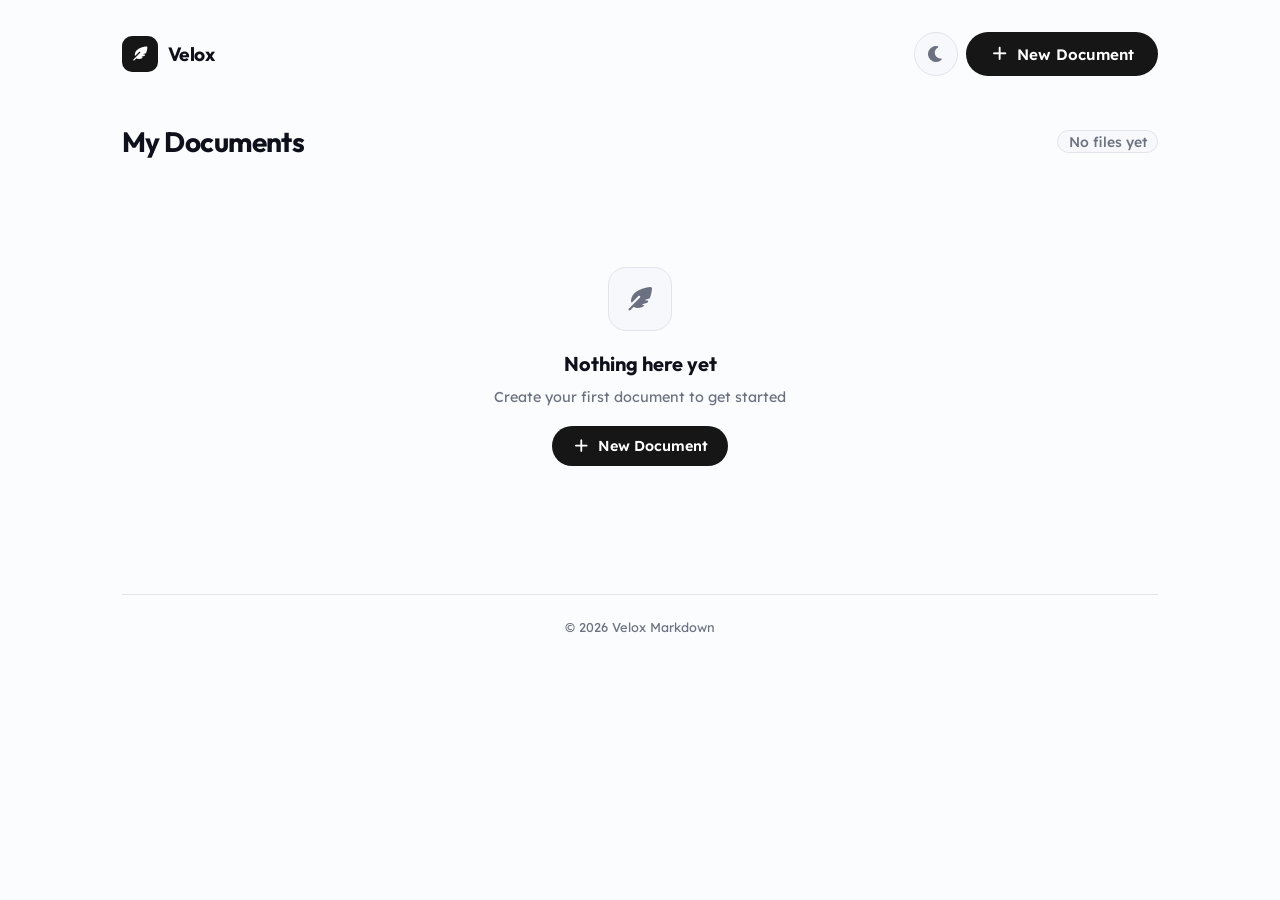
<file: index.html>
<!DOCTYPE html>
<html lang="en">
<head>
    <meta charset="UTF-8">
    <meta name="viewport" content="width=device-width, initial-scale=1.0">
    <meta http-equiv="X-UA-Compatible" content="IE=edge">
    <meta name="theme-color" content="#0f172a">
    
    <title>Velox Markdown | Professional Browser-Based Editor</title>
    <meta name="title" content="Velox Markdown | Professional Browser-Based Editor">
    <meta name="description" content="Velox Markdown is a high-performance editor for developers. Experience real-time preview, instant file management, and a distraction-free workflow.">
    <meta name="keywords" content="velox markdown, markdown editor, online code editor, developer dashboard, writing tool, fast text editor">
    <meta name="author" content="Velox Markdown">
    <meta name="robots" content="index, follow">
    <meta name="language" content="English">
    
    <meta property="og:type" content="website">
    <meta property="og:url" content="https://veloxmd.vercel.app/">
    <meta property="og:title" content="Velox Markdown | Professional Browser-Based Editor">
    <meta property="og:description" content="Velox Markdown is a high-performance editor for developers. Experience real-time preview, instant file management, and a distraction-free workflow.">
    <meta property="og:image" content="https://veloxmd.vercel.app/assets/velox-preview.jpg">
    
    <meta property="twitter:card" content="summary_large_image">
    <meta property="twitter:url" content="https://veloxmd.vercel.app/">
    <meta property="twitter:title" content="Velox Markdown | Professional Browser-Based Editor">
    <meta property="twitter:description" content="Velox Markdown is a high-performance editor for developers. Experience real-time preview, instant file management, and a distraction-free workflow.">
    <meta property="twitter:image" content="https://veloxmd.vercel.app/assets/velox-preview.jpg">
    
    <link rel="canonical" href="https://veloxmd.vercel.app">
    <link rel="icon" type="image/png" href="assets/favicon.png">
    <link rel="apple-touch-icon" href="assets/apple-touch-icon.png">
    
    <link rel="preconnect" href="https://fonts.googleapis.com">
    <link rel="preconnect" href="https://fonts.gstatic.com" crossorigin>
    <link href="https://fonts.googleapis.com/css2?family=Lexend:wght@400;500;600;700&family=Outfit:wght@500;600;700;800&display=swap" rel="stylesheet">
    
    <link rel="stylesheet" href="icons/css/all.css">
    <link rel="stylesheet" href="style.css">
</head>
<body>
    <div class="dashboard-container">

        <!-- Top Nav Bar -->
        <header class="dashboard-header">
            <div class="dashboard-wordmark">
                <div class="dashboard-logo-mark">
                    <i class="fas fa-feather-alt"></i>
                </div>
                <span class="dashboard-logo-text">Velox</span>
            </div>
            <div class="controls">
                <button id="theme-toggle" title="Toggle Theme">
                    <i class="fas fa-moon"></i>
                </button>
                <a href="editor.html" id="new-document-btn" class="cta-button">
                    <i class="fas fa-plus"></i>
                    <span class="cta-button-text">New Document</span>
                </a>
            </div>
        </header>

        <!-- Page Title + count -->
        <div class="dashboard-hero">
            <h1 class="dashboard-title">My Documents</h1>
            <span class="dashboard-doc-count" id="doc-count-badge">— files</span>
        </div>

        <main class="dashboard-main">
            <section id="documents-grid" class="documents-grid">
                <!-- Documents will be dynamically inserted here -->
            </section>
        </main>

        <footer class="dashboard-footer">
            <p>&copy; <span id="copyright-year">2025</span> Velox Markdown</p>
        </footer>
    </div>

    <script src="fs-helpers.js" defer></script>
    <script src="dashboard.js" defer></script>

    <!-- Drag and Drop Overlay -->
    <div id="drop-overlay" class="hidden">
        <div class="drop-message">
            <i class="fa-solid fa-file-import"></i>
            <span>Drop to open file</span>
        </div>
    </div>

    <!-- Toast Notifications Container -->
    <div id="toast-container"></div>

    <!-- Custom Modal -->
    <div id="modal-overlay" class="hidden">
        <div id="modal">
            <h3 id="modal-title"></h3>
            <p id="modal-message"></p>
            <input type="text" id="modal-input" class="hidden">
            <div id="modal-actions">
                <button id="modal-cancel-btn">Cancel</button>
                <button id="modal-confirm-btn">Confirm</button>
            </div>
        </div>
    </div>
</body>
</html>
</file>
<file: style.css>
/* --- 1. Theming and Variables --- */
:root {
    /* Fonts */
    --font-sans: 'Lexend', sans-serif;
    --font-header: 'Outfit', sans-serif;
    --font-mono: 'PT Mono', monospace;

    /* Light Theme */
    --bg-primary: oklch(0.99 0.002 270);
    --bg-secondary: oklch(0.98 0.004 270);
    --text-primary: oklch(0.18 0.020 270);
    --text-secondary: oklch(0.55 0.025 270);
    --border-color: oklch(0.92 0.010 270);
    --accent-color: oklch(0.20 0.000 0);
    --accent-hover: oklch(0.40 0.000 0);
    
    --code-bg: oklch(0.96 0.005 270);
    --code-text: oklch(0.35 0.030 270);
    --hljs-bg: oklch(0.97 0.003 270);
    --hljs-text: oklch(0.45 0.025 270);

    --primary: var(--accent-color);
    --primary-dark: oklch(0.10 0.000 0);
    --secondary: oklch(0.45 0.015 270);
    --user-bg: oklch(0.95 0.005 270);
    --ai-bg: oklch(1.00 0.000 0);
    --error-color: oklch(0.60 0.150 25);
    --success-color: oklch(0.65 0.120 150);
    --warning-color: oklch(0.85 0.140 85);
    
    --shadow-light: 0 1px 3px 0 oklch(0 0 0 / 0.05);
    --shadow-medium: 0 4px 6px -1px oklch(0 0 0 / 0.1);
    --float-shadow: 0 8px 20px oklch(0 0 0 / 0.08);
    --transition: all 0.3s cubic-bezier(0.4, 0, 0.2, 1);
    
    /* Workspace card radius */
    --card-radius: 16px;
}

[data-theme='dark'] {
    --bg-primary: oklch(0.12 0.005 270);
    --bg-secondary: oklch(0.16 0.008 270);
    --text-primary: oklch(0.95 0.010 270);
    --text-secondary: oklch(0.75 0.020 270);
    --border-color: oklch(0.24 0.015 270);
    --accent-color: oklch(0.75 0.120 250);
    --accent-hover: oklch(0.65 0.150 255);
    
    --code-bg: oklch(0.18 0.015 270);
    --code-text: oklch(0.88 0.020 270);
    --hljs-bg: oklch(0.14 0.010 270);
    --hljs-text: oklch(0.85 0.025 270);

    --user-bg: oklch(0.20 0.015 270);
    --ai-bg: oklch(0.14 0.008 270);
    --shadow-light: 0 1px 3px 0 oklch(0 0 0 / 0.3);
    --shadow-medium: 0 4px 12px oklch(0 0 0 / 0.5);
}


/* --- 2. Global Styles & Reset --- */
*, *::before, *::after {
    box-sizing: border-box;
    margin: 0;
    padding: 0;
}

html, body {
    height: 100%;
}

body {
    font-family: var(--font-sans);
    background-color: var(--bg-primary);
    color: var(--text-primary);
    transition: background-color 0.2s, color 0.2s;
    -webkit-font-smoothing: antialiased;
    -moz-osx-font-smoothing: grayscale;
}

/* --- 3. Responsive Utility Classes --- */
.desktop-only {
    display: flex;
}
.mobile-only {
    display: none;
}

@media (max-width: 768px) {
    .desktop-only {
        display: none !important;
    }
    .mobile-only {
        display: flex !important;
    }
}

/* --- 4. App Layout --- */
#app-container {
    display: flex;
    flex-direction: column;
    height: 100vh;
    overflow: hidden;
}

/* 2026 Design: Header seamlessly sits on the page bg — no bottom border */
#app-header {
    display: flex;
    justify-content: space-between;
    align-items: center;
    padding: 0.6rem 1rem;
    background-color: var(--bg-primary);
    flex-shrink: 0;
    /* No border-bottom — workspace card provides visual grounding */
}

#app-title {
    font-size: 1.0rem;
    font-weight: 600;
    letter-spacing: -0.01em;
}

#app-header .controls {
    display: flex;
    align-items: center;
    gap: 0.25rem;
}

/* Unified header icon button style — all circles, consistent */
#app-header .controls button,
#sidebar-toggle,
.back-to-dashboard,
#ai-modal-close-btn {
    background: none;
    border: none;
    color: var(--text-secondary);
    font-size: 1rem;
    cursor: pointer;
    padding: 0.5rem;
    border-radius: 50%;
    width: 38px;
    height: 38px;
    display: flex;
    align-items: center;
    justify-content: center;
    transition: background-color 0.15s, color 0.15s;
    text-decoration: none;
}

#app-header .controls button:hover,
#sidebar-toggle:hover,
.back-to-dashboard:hover,
#ai-modal-close-btn:hover {
    background-color: var(--bg-secondary);
    color: var(--text-primary);
}

/* Theme toggle: full icon-button, consistent on editor AND dashboard */
#theme-toggle {
    background-color: var(--bg-secondary);
    border: 1px solid var(--border-color);
    color: var(--text-secondary);
    font-size: 1rem;
    cursor: pointer;
    width: 44px;
    height: 44px;
    border-radius: 50%;
    display: flex;
    align-items: center;
    justify-content: center;
    transition: background-color 0.15s, color 0.15s, border-color 0.15s;
    padding: 0;
    flex-shrink: 0;
}

#theme-toggle:hover {
    background-color: var(--border-color);
    color: var(--text-primary);
    border-color: var(--text-secondary);
}

#app-header .header-left {
    display: flex;
    align-items: center;
    gap: 0.25rem;
}

#sidebar-toggle {
    background: none;
    border: none;
    color: var(--text-secondary);
    font-size: 1rem;
    cursor: pointer;
    padding: 0.5rem;
    border-radius: 50%;
    width: 38px;
    height: 38px;
    display: flex;
    align-items: center;
    justify-content: center;
    transition: background-color 0.15s, color 0.15s;
}

#sidebar-toggle:hover {
    background-color: var(--bg-secondary);
    color: var(--text-primary);
}

/* 2026 Design: App body as a workspace card — box with top radius, border */
#app-body {
    display: flex;
    flex-grow: 1;
    overflow: hidden;
    margin: 0 1rem;
    border-radius: var(--card-radius) var(--card-radius) 0 0;
    border: 1px solid var(--border-color);
    border-bottom: none;
}

/* 2026 Design: Footer closes the card with bottom radius */
#app-footer {
    margin: 0 1rem 1rem;
    padding: 0.45rem 1.25rem;
    border: 1px solid var(--border-color);
    border-top: 1px solid var(--border-color);
    border-radius: 0 0 var(--card-radius) var(--card-radius);
    font-size: 0.8rem;
    color: var(--text-secondary);
    text-align: right;
    flex-shrink: 0;
    background-color: var(--bg-secondary);
}

#sidebar {
    width: 270px;
    background-color: var(--bg-secondary);
    border-right: 1px solid var(--border-color);
    display: flex;
    flex-direction: column;
    transition: margin-left 0.3s ease;
}

#sidebar.hidden {
    margin-left: -270px;
}

#sidebar-header {
    display: flex;
    flex-direction: column;
    gap: 0.75rem;
    padding: 1rem;
    border-bottom: 1px solid var(--border-color);
    flex-shrink: 0;
}

.sidebar-tabs {
    display: flex;
    background-color: var(--bg-primary);
    border-radius: 999px;
    padding: 0.25rem;
    width: 100%;
    border: 1px solid var(--border-color);
}

.tab-btn {
    flex: 1;
    border: none;
    background: none;
    padding: 0.4rem;
    font-family: var(--font-sans);
    font-size: 0.85rem;
    font-weight: 500;
    color: var(--text-secondary);
    cursor: pointer;
    border-radius: 999px;
    transition: var(--transition);
}

.tab-btn.active {
    background-color: var(--accent-color);
    color: white;
}

[data-theme='dark'] .tab-btn.active {
    color: var(--bg-primary);
}

#new-file-btn-sidebar {
    background-color: var(--bg-primary);
    border: 1px solid var(--border-color);
    color: var(--accent-color);
    width: 100%;
    border-radius: 999px;
    padding: 0.5rem;
    cursor: pointer;
    display: flex;
    align-items: center;
    justify-content: center;
    gap: 0.5rem;
    font-family: var(--font-sans);
    font-size: 0.9rem;
    transition: var(--transition);
}

#new-file-btn-sidebar:hover {
    background-color: var(--border-color);
}

#new-file-btn {
    background: none;
    border: none;
    color: var(--text-secondary);
    font-size: 1rem;
    cursor: pointer;
    padding: 0.5rem;
    border-radius: 12px;
    width: 32px;
    height: 32px;
    display: flex;
    align-items: center;
    justify-content: center;
    transition: background-color 0.2s, color 0.2s;
}

#new-file-btn:hover {
    background-color: var(--border-color);
    color: var(--text-primary);
}

.sidebar-content {
    flex-grow: 1;
    overflow-y: auto;
}

#file-list {
    list-style: none;
    padding: 0.5rem;
}

.file-item {
    display: flex;
    align-items: center;
    padding: 0.6rem 0.8rem;
    border-radius: 12px;
    cursor: pointer;
    margin-bottom: 0.25rem;
    position: relative;
}

.file-item:hover {
    background-color: var(--border-color);
}

.file-item.active {
    background-color: var(--accent-color);
    color: white;
}

[data-theme='dark'] .file-item.active {
    background-color: var(--accent-color);
    color: var(--bg-primary);
}

.file-item-name {
    flex-grow: 1;
    white-space: nowrap;
    overflow: hidden;
    text-overflow: ellipsis;
    font-size: 0.9rem;
}

.file-date-chip {
    font-size: 0.7rem;
    background-color: var(--bg-primary);
    padding: 0.1rem 0.4rem;
    border-radius: 4px;
    color: var(--text-secondary);
    margin-right: 0.5rem;
}

.file-item-actions {
    display: none;
    position: absolute;
    right: 0.5rem;
    top: 50%;
    transform: translateY(-50%);
    gap: 0.25rem;
    background-color: var(--border-color);
    padding: 0.25rem;
    border-radius: 6px;
}

.file-item:hover .file-item-actions,
.file-item .file-item-actions.visible {
    display: flex;
}

.file-item.active .file-item-actions {
    background-color: transparent;
}

.file-item-actions button {
    background: none;
    border: none;
    cursor: pointer;
    font-size: 0.85rem;
    padding: 0.4rem;
    border-radius: 4px;
    color: var(--text-secondary);
    transition: background-color 0.2s, color 0.2s;
}

.file-item.active .file-item-actions button {
    color: var(--text-primary);
}

[data-theme='dark'] .file-item.active .file-item-actions button {
    color: var(--text-primary);
}

.file-item-actions button:hover {
    background-color: var(--bg-secondary);
    color: var(--text-primary);
}

.file-item.active .file-item-actions button:hover {
    background-color: rgba(255, 255, 255, 0.2);
}
[data-theme='dark'] .file-item.active .file-item-actions button:hover {
    background-color: rgba(0, 0, 0, 0.2);
}

#app-main {
    flex-grow: 1;
    position: relative;
    overflow-y: hidden;
    background-color: var(--bg-primary);
    transition: padding 0.3s cubic-bezier(0.4, 0, 0.2, 1);
}

#editor-container {
    position: relative;
    width: 100%;
    height: 100%;
    display: flex;
    transition: max-width 0.3s cubic-bezier(0.4, 0, 0.2, 1), margin 0.3s cubic-bezier(0.4, 0, 0.2, 1);
}

#line-numbers {
    width: 48px;
    background-color: var(--bg-secondary);
    border-right: 1px solid var(--border-color);
    color: var(--text-secondary);
    font-family: var(--font-mono);
    font-size: 0.85rem;
    text-align: right;
    padding-right: 8px;
    padding-top: 1.2rem;
    line-height: 1.7;
    user-select: none;
    flex-shrink: 0;
    overflow: hidden;
    z-index: 2;
    transition: width 0.3s cubic-bezier(0.4, 0, 0.2, 1);
}

#line-numbers.hidden {
    width: 0;
    padding: 0;
    border-right: none;
    opacity: 0;
}

#editor-backdrop {
    position: absolute;
    top: 0;
    left: 0;
    width: 100%;
    height: 100%;
    padding: 1.2rem 1.2rem;
    font-family: var(--font-mono);
    font-size: var(--editor-font-size, 1rem);
    line-height: 1.7;
    white-space: pre-wrap;
    word-wrap: break-word;
    color: transparent;
    pointer-events: none;
    overflow-y: auto;
    border: none;
}

.search-match {
    background-color: rgba(255, 255, 0, 0.3);
    border-radius: 2px;
}

.search-match.current {
    background-color: rgba(255, 165, 0, 0.6);
}

/* --- 5. Editor & Preview Panes --- */
#editor, #preview {
    position: absolute;
    top: 0;
    left: 0;
    width: 100%;
    height: 100%;
    padding: 1.2rem 1.2rem;
    overflow-y: auto;
    transition: opacity 0.2s ease-in-out, padding 0.3s cubic-bezier(0.4, 0, 0.2, 1);
}

body.show-line-numbers #editor,
body.show-line-numbers #editor-backdrop {
    padding-left: 48px;
}

#editor {
    background-color: transparent;
    color: var(--text-primary);
    border: none;
    resize: none;
    font-family: var(--font-mono);
    font-size: var(--editor-font-size, 1rem);
    line-height: 1.7;
    z-index: 1;
    display: block;
}

#editor:focus {
    outline: none;
}

#preview {
    line-height: 1.8;
    max-width: 800px;
    margin: 0 auto;
    font-size: var(--preview-font-size, 1rem);
}

.hidden {
    opacity: 0;
    pointer-events: none;
}

/* --- 6. Preview Typography & Elements --- */
#preview > *:first-child {
    margin-top: 0;
}

#preview h1, #preview h2, #preview h3, #preview h4, #preview h5, #preview h6 {
    font-family: var(--font-header);
    font-weight: 700;
    margin-top: 1.5em;
    margin-bottom: 0.5em;
    color: var(--text-primary);
}
#preview h1 { font-size: 2.25rem; }
#preview h2 { font-size: 1.75rem; }
#preview h3 { font-size: 1.5rem; }
#preview p { margin-bottom: 1.25em; }
#preview a { color: var(--accent-color); text-decoration: none; font-weight: 500; }
#preview a:hover { text-decoration: underline; }
#preview ul, #preview ol { margin-left: 1.5rem; margin-bottom: 1em; }
#preview li { margin-bottom: 0.5em; }

#preview blockquote {
    border-left: 4px solid var(--border-color);
    padding-left: 1em;
    margin: 1.5em 0;
    color: var(--text-secondary);
    font-style: italic;
}
#preview hr {
    border: none;
    border-top: 1px solid var(--border-color);
    margin: 2em 0;
}
#preview table {
    width: 100%;
    border-collapse: collapse;
    margin: 1.5em 0;
    font-size: 0.95rem;
}
#preview th, #preview td {
    border: 1px solid var(--border-color);
    padding: 0.75em;
    text-align: left;
}
#preview th {
    font-weight: bold;
    background-color: var(--bg-secondary);
}
#preview tr:nth-child(2n) {
    background-color: var(--bg-secondary);
}

/* --- 7. Task Lists & Code Blocks --- */
#preview .task-list-item {
    list-style-type: none;
}
#preview .task-list-item input[type="checkbox"] {
    appearance: none;
    -webkit-appearance: none;
    width: 1.15em;
    height: 1.15em;
    border: 2px solid var(--text-secondary);
    border-radius: 3px;
    vertical-align: middle;
    position: relative;
    top: -0.1em;
    margin-right: 0.5em;
    cursor: default;
}
#preview .task-list-item input[type="checkbox"]:checked {
    background-color: var(--accent-color);
    border-color: var(--accent-color);
}
#preview .task-list-item input[type="checkbox"]:checked::after {
    content: '✔';
    color: var(--bg-primary);
    position: absolute;
    left: 50%;
    top: 50%;
    transform: translate(-50%, -50%);
    font-size: 0.8em;
}

#preview code {
    font-family: var(--font-mono);
    background-color: var(--code-bg);
    color: var(--code-text);
    padding: 0.2em 0.4em;
    border-radius: 4px;
    font-size: 0.9em;
}

#preview pre {
    background-color: var(--hljs-bg);
    padding: 1em;
    border-radius: 8px;
    overflow-x: auto;
    margin-bottom: 1.5em;
}

#preview pre code {
    padding: 0;
    background: none;
}

#preview .code-block-container {
    margin-bottom: 1.5em;
    border-radius: 8px;
    overflow: hidden;
    border: 1px solid var(--border-color);
}

#preview .code-block-header {
    display: flex;
    justify-content: space-between;
    align-items: center;
    background-color: var(--bg-secondary);
    padding: 0.5em 1em;
    border-bottom: 1px solid var(--border-color);
}

#preview .lang-name {
    font-size: 0.8em;
    font-family: var(--font-mono);
    color: var(--text-secondary);
    text-transform: uppercase;
}

#preview .copy-btn {
    background: none;
    border: none;
    color: var(--text-secondary);
    cursor: pointer;
    font-size: 0.85em;
    padding: 0.3em 0.6em;
    border-radius: 4px;
    transition: background-color 0.2s, color 0.2s;
    font-family: var(--font-sans);
}

#preview .copy-btn:hover {
    background-color: var(--border-color);
    color: var(--text-primary);
}

#preview .copy-btn .fas,
#preview .copy-btn .far {
    margin-right: 0.5em;
}

#preview .code-block-container pre {
    margin-bottom: 0;
    border-radius: 0;
    border: none;
    background-color: var(--hljs-bg);
}

/* GitHub Dark Theme for highlight.js */
[data-theme='dark'] .hljs{color:#c9d1d9;background:#0d1117}
[data-theme='dark'] .hljs-doctag,[data-theme='dark'] .hljs-keyword,[data-theme='dark'] .hljs-meta .hljs-keyword,[data-theme='dark'] .hljs-template-tag,[data-theme='dark'] .hljs-template-variable,[data-theme='dark'] .hljs-type,[data-theme='dark'] .hljs-variable.language_{color:#ff7b72}
[data-theme='dark'] .hljs-title,[data-theme='dark'] .hljs-title.class_,[data-theme='dark'] .hljs-title.class_.inherited__,[data-theme='dark'] .hljs-title.function_{color:#d2a8ff}
[data-theme='dark'] .hljs-attr,[data-theme='dark'] .hljs-attribute,[data-theme='dark'] .hljs-literal,[data-theme='dark'] .hljs-meta,[data-theme='dark'] .hljs-number,[data-theme='dark'] .hljs-operator,[data-theme='dark'] .hljs-selector-attr,[data-theme='dark'] .hljs-selector-class,[data-theme='dark'] .hljs-selector-id,[data-theme='dark'] .hljs-variable{color:#79c0ff}
[data-theme='dark'] .hljs-regexp,[data-theme='dark'] .hljs-string,[data-theme='dark'] .hljs-symbol{color:#a5d6ff}
[data-theme='dark'] .hljs-built_in,[data-theme='dark'] .hljs-code,[data-theme='dark'] .hljs-comment,[data-theme='dark'] .hljs-formula,[data-theme='dark'] .hljs-name,[data-theme='dark'] .hljs-quote,[data-theme='dark'] .hljs-selector-pseudo,[data-theme='dark'] .hljs-selector-tag,[data-theme='dark'] .hljs-subst,[data-theme='dark'] .hljs-tag{color:#8b949e}
[data-theme='dark'] .hljs-section{color:#1f6feb;font-weight:700}
[data-theme='dark'] .hljs-bullet{color:#f2cc60}
[data-theme='dark'] .hljs-emphasis{color:#c9d1d9;font-style:italic}
[data-theme='dark'] .hljs-strong{color:#c9d1d9;font-weight:700}
[data-theme='dark'] .hljs-addition{color:#aff5b4;background-color:#033a16}
[data-theme='dark'] .hljs-deletion{color:#ffdcd7;background-color:#67060c}

/* GitHub Light Theme for highlight.js */
[data-theme='light'] .hljs{color:#24292e;background:#fff}
[data-theme='light'] .hljs-doctag,[data-theme='light'] .hljs-keyword,[data-theme='light'] .hljs-meta .hljs-keyword,[data-theme='light'] .hljs-template-tag,[data-theme='light'] .hljs-template-variable,[data-theme='light'] .hljs-type,[data-theme='light'] .hljs-variable.language_{color:#d73a49}
[data-theme='light'] .hljs-title,[data-theme='light'] .hljs-title.class_,[data-theme='light'] .hljs-title.class_.inherited__,[data-theme='light'] .hljs-title.function_{color:#6f42c1}
[data-theme='light'] .hljs-attr,[data-theme='light'] .hljs-attribute,[data-theme='light'] .hljs-literal,[data-theme='light'] .hljs-meta,[data-theme='light'] .hljs-number,[data-theme='light'] .hljs-operator,[data-theme='light'] .hljs-selector-attr,[data-theme='light'] .hljs-selector-class,[data-theme='light'] .hljs-selector-id,[data-theme='light'] .hljs-variable{color:#005cc5}
[data-theme='light'] .hljs-regexp,[data-theme='light'] .hljs-string,[data-theme='light'] .hljs-symbol{color:#032f62}
[data-theme='light'] .hljs-built_in,[data-theme='light'] .hljs-code,[data-theme='light'] .hljs-comment,[data-theme='light'] .hljs-formula,[data-theme='light'] .js-name,[data-theme='light'] .hljs-quote,[data-theme='light'] .hljs-selector-pseudo,[data-theme='light'] .hljs-selector-tag,[data-theme='light'] .hljs-subst,[data-theme='light'] .hljs-tag{color:#6a737d}
[data-theme='light'] .hljs-section{color:#005cc5;font-weight:700}
[data-theme='light'] .hljs-bullet{color:#735c0f}
[data-theme='light'] .hljs-emphasis{color:#24292e;font-style:italic}
[data-theme='light'] .hljs-strong{color:#24292e;font-weight:700}
[data-theme='light'] .hljs-addition{color:#22863a;background-color:#f0fff4}
[data-theme='light'] .hljs-deletion{color:#b31d28;background-color:#ffeef0}


/* --- 8. Scrollbar --- */
::-webkit-scrollbar {
    width: 12px;
}
::-webkit-scrollbar-track {
    background: var(--bg-primary);
}
::-webkit-scrollbar-thumb {
    background-color: var(--border-color);
    border-radius: 6px;
    border: 3px solid var(--bg-primary);
}
::-webkit-scrollbar-thumb:hover {
    background-color: var(--text-secondary);
}

/* --- 9. Custom Modal --- */
#modal-overlay {
    position: fixed;
    top: 0;
    left: 0;
    width: 100%;
    height: 100%;
    background-color: rgba(0, 0, 0, 0.5);
    display: flex;
    justify-content: center;
    align-items: center;
    z-index: 1000;
    transition: opacity 0.2s;
}

#modal-overlay.hidden {
    opacity: 0;
    pointer-events: none;
}

#modal {
    background-color: var(--bg-primary);
    padding: 1.5rem 2rem;
    border-radius: 20px;
    width: 90%;
    max-width: 400px;
    box-shadow: 0 5px 15px rgba(0,0,0,0.2);
    transform: scale(0.95);
    transition: transform 0.2s;
}

#modal-overlay:not(.hidden) #modal {
    transform: scale(1);
}

#modal-title {
    font-family: var(--font-header);
    font-size: 1.25rem;
    margin-bottom: 0.75rem;
    color: var(--text-primary);
}

#modal-message {
    font-size: 0.95rem;
    margin-bottom: 1rem;
    color: var(--text-secondary);
    line-height: 1.6;
}

#modal-input {
    width: 100%;
    padding: 0.75rem;
    border: 1px solid var(--border-color);
    background-color: var(--bg-secondary);
    color: var(--text-primary);
    border-radius: 12px;
    font-size: 1rem;
    margin-bottom: 1.5rem;
}

#modal-input:focus {
    outline: none;
    border-color: var(--accent-color);
    box-shadow: 0 0 0 2px var(--accent-color-translucent, rgba(59, 130, 246, 0.3));
}

#modal-actions {
    display: flex;
    justify-content: flex-end;
    gap: 0.75rem;
}

#modal-actions button {
    font-family: var(--font-sans);
    font-weight: 500;
    padding: 0.6rem 1.2rem;
    border: none;
    border-radius: 20px;
    cursor: pointer;
    transition: background-color 0.2s, color 0.2s;
    font-size: 0.9rem;
}

#modal-cancel-btn {
    background-color: var(--bg-secondary);
    color: var(--text-secondary);
    border: 1px solid var(--border-color);
}

#modal-cancel-btn:hover {
    background-color: var(--border-color);
    color: var(--text-primary);
}

#modal-confirm-btn {
    background-color: var(--accent-color);
    color: white;
}
[data-theme='dark'] #modal-confirm-btn {
    color: var(--bg-primary);
}

#modal-confirm-btn:hover {
    background-color: var(--accent-hover);
}

/* --- 10. Dashboard Styles --- */
/* =============================================
   DASHBOARD — Redesigned 2026
   ============================================= */

.dashboard-container {
    max-width: 1100px;
    margin: 0 auto;
    padding: 1.5rem 2rem 3rem;
    min-height: 100vh;
    display: flex;
    flex-direction: column;
}

/* --- Nav Bar --- */
.dashboard-header {
    display: flex;
    justify-content: space-between;
    align-items: center;
    padding: 0.5rem 0;
    margin-bottom: 2.5rem;
}

.dashboard-wordmark {
    display: flex;
    align-items: center;
    gap: 0.6rem;
    text-decoration: none;
}

.dashboard-logo-mark {
    width: 36px;
    height: 36px;
    background-color: var(--accent-color);
    border-radius: 10px;
    display: flex;
    align-items: center;
    justify-content: center;
    color: white;
    font-size: 0.9rem;
    flex-shrink: 0;
}

[data-theme='dark'] .dashboard-logo-mark {
    color: var(--bg-primary);
}

.dashboard-logo-text {
    font-family: var(--font-header);
    font-size: 1.2rem;
    font-weight: 700;
    color: var(--text-primary);
    letter-spacing: -0.02em;
}

.dashboard-header .controls {
    display: flex;
    align-items: center;
    gap: 0.5rem;
}

/* --- Hero / Page Title --- */
.dashboard-hero {
    display: flex;
    align-items: center;
    justify-content: space-between;
    margin-bottom: 1.75rem;
    gap: 0.75rem;
}

.dashboard-title {
    font-family: var(--font-header);
    font-size: 1.75rem;
    font-weight: 700;
    letter-spacing: -0.02em;
    color: var(--text-primary);
}

.dashboard-doc-count {
    font-size: 0.875rem;
    color: var(--text-secondary);
    font-weight: 500;
    background-color: var(--bg-secondary);
    border: 1px solid var(--border-color);
    padding: 0.2rem 0.65rem;
    border-radius: 999px;
    line-height: 1;
}

/* --- Documents Grid --- */
.documents-grid {
    display: grid;
    grid-template-columns: repeat(auto-fill, minmax(240px, 1fr));
    gap: 1.25rem;
    flex-grow: 1;
}

/* --- Document Card --- */
.document-card {
    background-color: var(--bg-secondary);
    border: 1px solid var(--border-color);
    border-radius: 16px;
    overflow: hidden;
    display: flex;
    flex-direction: column;
    transition: transform 0.18s ease, box-shadow 0.18s ease, border-color 0.18s ease;
    position: relative;
}

.document-card:hover {
    transform: translateY(-3px);
    box-shadow: 0 10px 28px oklch(0 0 0 / 0.08);
    border-color: var(--accent-color);
}

[data-theme='dark'] .document-card:hover {
    box-shadow: 0 10px 28px oklch(0 0 0 / 0.35);
}

/* Card inner link covers preview + body, not footer */
.document-card-inner {
    display: flex;
    flex-direction: column;
    text-decoration: none;
    color: inherit;
    flex-grow: 1;
}

/* Preview strip — accent-tinted with faint document lines */
.document-card-preview {
    height: 88px;
    position: relative;
    display: flex;
    align-items: center;
    justify-content: center;
    overflow: hidden;
    flex-shrink: 0;
}

/* Accent color backgrounds per card */
.card-accent-blue   .document-card-preview { background-color: oklch(0.92 0.04 250); }
.card-accent-purple .document-card-preview { background-color: oklch(0.92 0.04 290); }
.card-accent-green  .document-card-preview { background-color: oklch(0.92 0.04 155); }
.card-accent-amber  .document-card-preview { background-color: oklch(0.93 0.06 85);  }
.card-accent-rose   .document-card-preview { background-color: oklch(0.92 0.04 15);  }
.card-accent-teal   .document-card-preview { background-color: oklch(0.92 0.04 195); }

[data-theme='dark'] .card-accent-blue   .document-card-preview { background-color: oklch(0.20 0.04 250); }
[data-theme='dark'] .card-accent-purple .document-card-preview { background-color: oklch(0.20 0.04 290); }
[data-theme='dark'] .card-accent-green  .document-card-preview { background-color: oklch(0.20 0.04 155); }
[data-theme='dark'] .card-accent-amber  .document-card-preview { background-color: oklch(0.20 0.05 85);  }
[data-theme='dark'] .card-accent-rose   .document-card-preview { background-color: oklch(0.20 0.04 15);  }
[data-theme='dark'] .card-accent-teal   .document-card-preview { background-color: oklch(0.20 0.04 195); }

/* Faint horizontal document lines */
.doc-preview-lines {
    display: flex;
    flex-direction: column;
    gap: 7px;
    width: 100px;
}

.doc-preview-lines span {
    display: block;
    height: 5px;
    border-radius: 3px;
    background-color: oklch(0 0 0 / 0.10);
}

[data-theme='dark'] .doc-preview-lines span {
    background-color: oklch(1 0 0 / 0.12);
}

.doc-preview-lines span.short {
    width: 60%;
}

/* MD Badge in corner */
.doc-preview-badge {
    position: absolute;
    top: 10px;
    right: 12px;
    font-family: var(--font-mono);
    font-size: 0.65rem;
    font-weight: 700;
    letter-spacing: 0.05em;
    background-color: oklch(0 0 0 / 0.08);
    color: oklch(0 0 0 / 0.45);
    padding: 0.2rem 0.45rem;
    border-radius: 5px;
}

[data-theme='dark'] .doc-preview-badge {
    background-color: oklch(1 0 0 / 0.08);
    color: oklch(1 0 0 / 0.35);
}

/* Card body — title + preview text */
.document-card-body {
    padding: 1rem 1.1rem 0.75rem;
    flex-grow: 1;
}

.document-title {
    font-family: var(--font-header);
    font-size: 1rem;
    font-weight: 700;
    color: var(--text-primary);
    margin: 0 0 0.35rem;
    white-space: nowrap;
    overflow: hidden;
    text-overflow: ellipsis;
    letter-spacing: -0.01em;
}

.document-preview-text {
    font-size: 0.8rem;
    color: var(--text-secondary);
    line-height: 1.5;
    overflow: hidden;
    display: -webkit-box;
    -webkit-line-clamp: 2;
    -webkit-box-orient: vertical;
    margin: 0;
}

/* Card footer — date + actions */
.document-card-footer {
    display: flex;
    align-items: center;
    justify-content: space-between;
    padding: 0.55rem 0.85rem 0.65rem;
    border-top: 1px solid var(--border-color);
    gap: 0.5rem;
}

.document-date {
    font-size: 0.72rem;
    color: var(--text-secondary);
    display: flex;
    align-items: center;
    gap: 0.3rem;
    white-space: nowrap;
    flex-shrink: 1;
    min-width: 0;
    overflow: hidden;
    text-overflow: ellipsis;
}

.document-date i {
    font-size: 0.68rem;
    opacity: 0.7;
    flex-shrink: 0;
}

.document-actions {
    display: flex;
    gap: 0.1rem;
    flex-shrink: 0;
    margin-left: auto;
}

.action-btn {
    background: none;
    border: none;
    color: var(--text-secondary);
    font-size: 0.78rem;
    cursor: pointer;
    width: 30px;
    height: 30px;
    border-radius: 8px;
    display: flex;
    align-items: center;
    justify-content: center;
    transition: background-color 0.15s, color 0.15s;
    opacity: 0.65;
    flex-shrink: 0;
    cursor: pointer;
    width: 30px;
    height: 30px;
    border-radius: 8px;
    display: flex;
    align-items: center;
    justify-content: center;
    transition: background-color 0.15s, color 0.15s;
    opacity: 0.7;
}

.action-btn:hover {
    background-color: var(--border-color);
    color: var(--text-primary);
    opacity: 1;
}

.action-btn.delete-btn:hover {
    background-color: oklch(0.95 0.03 15);
    color: oklch(0.55 0.18 15);
}

[data-theme='dark'] .action-btn.delete-btn:hover {
    background-color: oklch(0.22 0.04 15);
    color: oklch(0.72 0.18 15);
}

/* CTA Button */
.cta-button {
    display: inline-flex;
    align-items: center;
    gap: 0.5rem;
    background-color: var(--accent-color);
    color: white;
    padding: 0 1.5rem;
    height: 44px;
    font-size: 0.95rem;
    font-weight: 600;
    text-decoration: none;
    border-radius: 30px;
    transition: background-color 0.15s, opacity 0.15s;
    white-space: nowrap;
    flex-shrink: 0;
    border: none;
    cursor: pointer;
    font-family: var(--font-sans);
}

.cta-button:hover {
    background-color: var(--accent-hover);
}

[data-theme='dark'] .cta-button {
    color: var(--bg-primary);
}

/* --- Empty State --- */
.no-documents-message {
    grid-column: 1 / -1;
    text-align: center;
    padding: 5rem 2rem;
    display: flex;
    flex-direction: column;
    align-items: center;
    gap: 0.75rem;
}

.no-docs-icon {
    width: 64px;
    height: 64px;
    border-radius: 18px;
    background-color: var(--bg-secondary);
    border: 1px solid var(--border-color);
    display: flex;
    align-items: center;
    justify-content: center;
    font-size: 1.5rem;
    color: var(--text-secondary);
    margin-bottom: 0.5rem;
}

.no-documents-message h3 {
    font-family: var(--font-header);
    font-size: 1.25rem;
    font-weight: 700;
    color: var(--text-primary);
    margin: 0;
}

.no-documents-message p {
    color: var(--text-secondary);
    font-size: 0.9rem;
    margin: 0;
}

.no-docs-cta {
    margin-top: 0.5rem;
    font-size: 0.9rem;
    padding: 0 1.25rem;
    height: 40px;
}

/* --- Dashboard Footer --- */
.dashboard-footer {
    text-align: center;
    margin-top: 3rem;
    padding-top: 1.5rem;
    border-top: 1px solid var(--border-color);
    color: var(--text-secondary);
    font-size: 0.8rem;
}

/* --- Mobile --- */
@media (max-width: 600px) {
    .dashboard-container {
        padding: 1rem 1rem 2rem;
    }

    .dashboard-header {
        margin-bottom: 1.75rem;
    }

    /* Hero stays in one row on mobile — badge stays right */
    .dashboard-hero {
        flex-direction: row;
        align-items: center;
        justify-content: space-between;
        margin-bottom: 1.25rem;
    }

    .dashboard-title {
        font-size: 1.4rem;
    }

    .documents-grid {
        grid-template-columns: 1fr 1fr;
        gap: 0.85rem;
    }

    .document-card-preview {
        height: 68px;
    }

    /* On narrow 2-col cards, hide the date — 3 action buttons need the full footer width */
    .document-date {
        display: none;
    }

    /* Give action buttons full footer width, center them */
    .document-actions {
        width: 100%;
        justify-content: center;
        gap: 0.25rem;
        margin-left: 0;
    }

    .action-btn {
        width: 32px;
        height: 32px;
        opacity: 0.75;
    }

    .cta-button-text {
        display: none;
    }

    .cta-button {
        width: 44px;
        height: 44px;
        padding: 0;
        justify-content: center;
        border-radius: 50%;
    }
}

@media (max-width: 380px) {
    .documents-grid {
        grid-template-columns: 1fr;
    }
}

/* --- 11. Find & Replace Panel --- */
#find-replace-panel {
    background-color: var(--bg-secondary);
    border-bottom: 1px solid var(--border-color);
    padding: 0.75rem 1.5rem;
    z-index: 10;
    transition: all 0.2s ease;
    transform: translateY(0);
    opacity: 1;
    height: auto;
}

#find-replace-panel.hidden {
    height: 0;
    padding-top: 0;
    padding-bottom: 0;
    overflow: hidden;
    border-bottom-width: 0;
    transform: translateY(-20px);
    opacity: 0;
    pointer-events: none;
}

.find-replace-container {
    display: flex;
    align-items: center;
    gap: 12px;
    max-width: 1200px;
    margin: 0 auto;
}

.find-replace-inputs {
    flex-grow: 1;
}

.input-group {
    display: flex;
    align-items: center;
    gap: 8px;
    background-color: var(--bg-primary);
    border: 1px solid var(--border-color);
    border-radius: 12px;
    padding: 0.25rem 0.75rem;
}

.input-group input {
    background: none;
    border: none;
    color: var(--text-primary);
    font-family: var(--font-sans);
    font-size: 0.9rem;
    padding: 0.5rem;
    flex: 1;
}

.input-group input:focus {
    outline: none;
}

#find-counter {
    font-size: 0.8rem;
    color: var(--text-secondary);
    white-space: nowrap;
    min-width: 80px;
    text-align: right;
}

.find-replace-actions {
    display: flex;
    gap: 8px;
}

.pill-btn {
    display: inline-flex;
    align-items: center;
    gap: 6px;
    background-color: var(--bg-primary);
    border: 1px solid var(--border-color);
    color: var(--text-primary);
    padding: 0.5rem 1rem;
    border-radius: 999px;
    font-family: var(--font-sans);
    font-size: 0.85rem;
    font-weight: 500;
    cursor: pointer;
    transition: var(--transition);
    white-space: nowrap;
}

.pill-btn:hover {
    background-color: var(--border-color);
}

.pill-btn i {
    font-size: 0.8rem;
}

#close-find-btn {
    background: none;
    border: none;
    color: var(--text-secondary);
    cursor: pointer;
    padding: 0.5rem;
    font-size: 1.125rem;
    transition: var(--transition);
}

#close-find-btn:hover {
    color: var(--text-primary);
}

/* --- 12. Floating Toolbar --- */
.floating-toolbar {
    position: fixed;
    bottom: 20px;
    left: 50%;
    transform: translateX(-50%);
    background-color: var(--bg-secondary);
    border: 1px solid var(--border-color);
    border-radius: 30px;
    box-shadow: var(--shadow-medium);
    display: flex;
    align-items: center;
    padding: 0.5rem;
    z-index: 100;
    transition: opacity 0.3s, transform 0.3s;
}

.floating-toolbar.hidden {
    opacity: 0;
    transform: translateX(-50%) translateY(150%);
    pointer-events: none;
}

.toolbar-drag-handle {
    cursor: move;
    color: var(--text-secondary);
    padding: 0 0.5rem;
}

.toolbar-actions {
    display: flex;
    align-items: center;
    gap: 0.25rem;
}

.toolbar-divider {
    width: 1px;
    height: 24px;
    background-color: var(--border-color);
    margin: 0 0.25rem;
}

.toolbar-btn, .toolbar-close-btn {
    background: none;
    border: none;
    color: var(--text-secondary);
    font-size: 1rem;
    cursor: pointer;
    width: 40px;
    height: 40px;
    border-radius: 50%;
    display: flex;
    align-items: center;
    justify-content: center;
    transition: background-color 0.15s, color 0.15s, transform 0.1s;
}

.toolbar-btn:hover, .toolbar-close-btn:hover {
    background-color: var(--border-color);
    color: var(--text-primary);
}

.toolbar-btn:active, .toolbar-close-btn:active {
    transform: scale(0.9);
}

.toolbar-close-btn {
    margin-left: 0.5rem;
}

.show-toolbar-btn {
    position: fixed;
    bottom: 20px;
    right: 20px;
    width: 50px;
    height: 50px;
    border-radius: 50%;
    background-color: var(--accent-color);
    color: white;
    border: none;
    box-shadow: var(--shadow-medium);
    font-size: 1.25rem;
    cursor: pointer;
    display: flex;
    align-items: center;
    justify-content: center;
    z-index: 99;
    transition: opacity 0.3s, transform 0.3s;
}

[data-theme='dark'] .show-toolbar-btn {
    color: var(--bg-primary);
}

.show-toolbar-btn:hover {
    background-color: var(--accent-hover);
}

.show-toolbar-btn.hidden {
    opacity: 0;
    transform: scale(0.8);
    pointer-events: none;
}

.is-dragging-toolbar {
    user-select: none;
}

@media (max-width: 768px) {
    #app-body {
        margin: 0 0.5rem;
        border-radius: 12px 12px 0 0;
    }
    #app-footer {
        margin: 0 0.5rem 0.5rem;
        border-radius: 0 0 12px 12px;
    }
    #app-header {
        padding: 0.5rem 0.75rem;
    }
    #app-title {
        font-size: 0.9rem;
    }

    .floating-toolbar {
        width: auto;
        max-width: calc(100vw - 20px);
        bottom: 10px;
        padding: 0.5rem 1rem;
        justify-content: flex-start;
        overflow: hidden;
    }

    .floating-toolbar.hidden {
        transform: translateX(-50%) translateY(150%);
    }

    .toolbar-actions {
        display: flex;
        overflow-x: auto;
        overflow-y: hidden;
        flex-wrap: nowrap;
        justify-content: flex-start;
        -webkit-overflow-scrolling: touch;
        scrollbar-width: none;
        white-space: nowrap;
    }

    .toolbar-actions::-webkit-scrollbar {
        display: none;
    }

    .toolbar-actions > .toolbar-button,
    .toolbar-actions > button,
    .toolbar-actions > .icon-btn {
        flex: 0 0 auto;
        flex-shrink: 0;
        border-radius: 999px;
        min-width: 40px;
        min-height: 40px;
    }

    .toolbar-drag-handle {
        display: none;
    }
}

/* --- 13. AI Modal --- */
#ai-modal-overlay, #settings-modal-overlay {
    position: fixed;
    top: 0;
    left: 0;
    width: 100%;
    height: 100%;
    background-color: rgba(0, 0, 0, 0.5);
    display: flex;
    justify-content: center;
    align-items: center;
    z-index: 1000;
    transition: opacity 0.2s;
}

#ai-modal-overlay.hidden, #settings-modal-overlay.hidden {
    opacity: 0;
    pointer-events: none;
}

#ai-modal, #settings-modal {
    background-color: var(--bg-primary);
    border-radius: 20px;
    width: 90%;
    max-width: 600px;
    box-shadow: 0 5px 15px rgba(0,0,0,0.2);
    transform: scale(0.95);
    transition: transform 0.2s;
    display: flex;
    flex-direction: column;
}

#ai-modal {
    height: 80vh;
    max-height: 700px;
}

#settings-modal {
    max-width: 400px;
}

#ai-modal-overlay:not(.hidden) #ai-modal, #settings-modal-overlay:not(.hidden) #settings-modal {
    transform: scale(1);
}

#ai-modal-header, #settings-modal-header {
    display: flex;
    justify-content: space-between;
    align-items: center;
    padding: 1rem 1.5rem;
    border-bottom: 1px solid var(--border-color);
}

#ai-modal-header h2, #settings-modal-header h2 {
    font-family: var(--font-header);
    font-size: 1.25rem;
    color: var(--text-primary);
}

#ai-modal-close-btn, #ai-new-chat-btn, #settings-modal-close-btn {
    background: none;
    border: none;
    font-size: 1.125rem;
    color: var(--text-secondary);
    cursor: pointer;
    width: 40px;
    height: 40px;
    border-radius: 50%;
    display: flex;
    align-items: center;
    justify-content: center;
    transition: background-color 0.2s, color 0.2s;
}

#ai-modal-close-btn:hover, #ai-new-chat-btn:hover, #settings-modal-close-btn:hover {
    background-color: var(--bg-secondary);
    color: var(--text-primary);
}

#ai-modal-body {
    flex-grow: 1;
    display: flex;
    flex-direction: column;
    overflow: hidden;
    padding: 1rem;
}

#ai-chat-container {
    flex-grow: 1;
    overflow-y: auto;
    padding: 0 1rem;
    margin-bottom: 1rem;
}

#ai-input-container {
    display: flex;
    gap: 0.5rem;
    border: 1px solid var(--border-color);
    border-radius: 20px;
    padding: 0.5rem;
    align-items: center;
    transition: border-color 0.3s, box-shadow 0.3s;
}

#ai-input-container.streaming {
    animation: pulse-border 1.5s infinite;
}

@keyframes pulse-border {
    0% { border-color: var(--border-color); box-shadow: 0 0 0 0 oklch(0.75 0.12 250 / 0.2); }
    50% { border-color: var(--accent-color); box-shadow: 0 0 0 4px oklch(0.75 0.12 250 / 0.2); }
    100% { border-color: var(--border-color); box-shadow: 0 0 0 0 oklch(0.75 0.12 250 / 0.2); }
}

#ai-input {
    flex-grow: 1;
    border: none;
    background: none;
    resize: none;
    font-family: var(--font-sans);
    font-size: 1rem;
    color: var(--text-primary);
    height: 35px;
    padding: 0.5rem;
}

#ai-input:focus {
    outline: none;
}

#ai-button-wrapper {
    position: relative;
    width: 40px;
    height: 40px;
}

#ai-send-btn, #ai-stop-btn {
    position: absolute;
    top: 0;
    left: 0;
    width: 100%;
    height: 100%;
    background-color: var(--accent-color);
    color: white;
    border: none;
    border-radius: 50%;
    display: flex;
    align-items: center;
    justify-content: center;
    cursor: pointer;
    transition: background-color 0.2s, opacity 0.2s, transform 0.2s;
}

[data-theme='dark'] #ai-send-btn, [data-theme='dark'] #ai-stop-btn {
    color: var(--bg-primary);
}

#ai-send-btn i, #ai-stop-btn i {
    font-size: 1rem;
}

#ai-send-btn:hover, #ai-stop-btn:hover {
    background-color: var(--accent-hover);
}

#ai-stop-btn {
    background-color: var(--error-color);
}

#settings-modal-body {
    padding: 1.5rem;
}

.settings-field {
    margin-bottom: 1rem;
}

.settings-field label {
    display: block;
    margin-bottom: 0.5rem;
    color: var(--text-secondary);
}

.checkbox-field {
    display: flex;
    align-items: center;
    gap: 0.5rem;
}

.checkbox-field input[type="checkbox"] {
    width: 1.25rem;
    height: 1.25rem;
    cursor: pointer;
}

.checkbox-field label {
    margin-bottom: 0;
    cursor: pointer;
}

#api-key-input {
    width: 100%;
    padding: 0.75rem;
    border: 1px solid var(--border-color);
    background-color: var(--bg-secondary);
    color: var(--text-primary);
    border-radius: 12px;
    font-size: 1rem;
}

.settings-field input[type="range"] {
    width: 100%;
    cursor: pointer;
}

#settings-modal-actions {
    display: flex;
    justify-content: flex-end;
    margin-top: 1rem;
}

#settings-save-btn {
    background-color: var(--accent-color);
    color: white;
    border: none;
    border-radius: 20px;
    padding: 0.6rem 1.2rem;
    cursor: pointer;
}

.chat-message {
    padding: 0.75rem 1rem;
    border-radius: 1rem;
    margin-bottom: 0.5rem;
    max-width: 80%;
    line-height: 1.5;
}

.user-message {
    background-color: var(--accent-color);
    color: white;
    align-self: flex-end;
    margin-left: auto;
    width: auto;
    border-radius: 1.5rem;
    max-width: 70%;
}

.ai-message {
    background-color: transparent;
    color: var(--text-primary);
    align-self: flex-start;
    max-width: 90%;
}

.loading-spinner {
    border: 4px solid var(--border-color);
    border-top: 4px solid var(--accent-color);
    border-radius: 50%;
    width: 20px;
    height: 20px;
    animation: spin 1s linear infinite;
}

@keyframes spin {
    0% { transform: rotate(0deg); }
    100% { transform: rotate(360deg); }
}

#ai-actions-template {
    display: flex;
    gap: 0.5rem;
    margin-top: 1rem;
    justify-content: flex-start;
}

.ai-action-btn {
    background: none;
    border: 1px solid var(--border-color);
    color: var(--text-secondary);
    font-size: 1rem;
    cursor: pointer;
    width: 40px;
    height: 40px;
    border-radius: 50%;
    display: flex;
    align-items: center;
    justify-content: center;
    transition: background-color 0.15s, color 0.15s;
}

.ai-action-btn:hover {
    background-color: var(--border-color);
    color: var(--text-primary);
}

/* Markdown styling inside AI messages */
.ai-message h1, .ai-message h2, .ai-message h3,
.user-message h1, .user-message h2, .user-message h3 {
    font-family: var(--font-header);
    margin-top: 1em;
    margin-bottom: 0.5em;
}
.ai-message p, .user-message p { margin-bottom: 0.5em; }
.ai-message ul, .ai-message ol, .user-message ul, .user-message ol {
    margin-left: 1.5rem;
    margin-bottom: 0.5em;
}
.ai-message pre {
    background-color: var(--hljs-bg);
    padding: 0.75em;
    border-radius: 8px;
    overflow-x: auto;
    margin: 0.5em 0;
}
.ai-message code {
    font-family: var(--font-mono);
    background-color: var(--code-bg);
    color: var(--code-text);
    padding: 0.2em 0.4em;
    border-radius: 4px;
}

/* --- 14. Export Dropdown --- */
.export-dropdown {
    position: relative;
    display: flex;
    align-items: center;
}

/* Export pill group — two buttons forming a capsule */
#export-btn {
    border-radius: 999px 0 0 999px !important;
    border-right: none !important;
    background-color: var(--bg-secondary) !important;
    border: 1px solid var(--border-color) !important;
    width: 38px;
    height: 38px;
}

#export-dropdown-toggle {
    border-radius: 0 999px 999px 0 !important;
    background-color: var(--bg-secondary) !important;
    border: 1px solid var(--border-color) !important;
    border-left: none !important;
    width: 28px;
    height: 38px;
    padding: 0 0.5rem;
}

#export-menu {
    position: absolute;
    top: calc(100% + 8px);
    right: 0;
    background-color: var(--bg-secondary);
    border: 1px solid var(--border-color);
    border-radius: 12px;
    box-shadow: var(--shadow-medium);
    padding: 0.5rem;
    display: flex;
    flex-direction: column;
    gap: 4px;
    z-index: 1000;
    min-width: 180px;
    transition: opacity 0.2s, transform 0.2s;
}

#export-menu.hidden {
    opacity: 0;
    transform: translateY(-10px);
    pointer-events: none;
}

#export-menu button {
    background: none;
    border: none;
    color: var(--text-primary);
    padding: 0.6rem 1rem;
    border-radius: 8px;
    cursor: pointer;
    text-align: left;
    font-size: 0.9rem;
    display: flex;
    align-items: center;
    gap: 10px;
    width: 100%;
    transition: background-color 0.2s;
    white-space: nowrap;
}

#export-menu button:hover {
    background-color: var(--border-color);
}

#export-menu button i {
    color: var(--text-secondary);
    width: 16px;
    text-align: center;
}

/* --- 15. More Menu (Mobile) --- */
.more-menu-wrapper {
    position: relative;
    align-items: center;
}

#more-menu-btn {
    background: none;
    border: none;
    color: var(--text-secondary);
    font-size: 1.1rem;
    cursor: pointer;
    width: 38px;
    height: 38px;
    border-radius: 50%;
    display: flex;
    align-items: center;
    justify-content: center;
    transition: background-color 0.15s, color 0.15s;
}

#more-menu-btn:hover {
    background-color: var(--bg-secondary);
    color: var(--text-primary);
}

.more-dropdown {
    position: fixed;
    /* top + left are set by JS — do not set them here */
    width: 210px;
    background-color: var(--bg-secondary);
    border: 1px solid var(--border-color);
    border-radius: 14px;
    box-shadow: 0 8px 28px oklch(0 0 0 / 0.18), 0 2px 8px oklch(0 0 0 / 0.10);
    padding: 0.4rem;
    display: flex;
    flex-direction: column;
    gap: 2px;
    z-index: 9999;
    /* Animate in */
    opacity: 1;
    visibility: visible;
    transform: scale(1) translateY(0);
    transition: opacity 0.15s ease, transform 0.15s ease, visibility 0.15s;
    transform-origin: top right;
}

.more-dropdown.hidden {
    opacity: 0;
    visibility: hidden;
    transform: scale(0.93) translateY(-5px);
    pointer-events: none;
}

.more-dropdown button {
    background: none;
    border: none;
    color: var(--text-primary);
    padding: 0.6rem 0.85rem;
    border-radius: 9px;
    cursor: pointer;
    text-align: left;
    font-size: 0.9rem;
    font-family: var(--font-sans);
    font-weight: 500;
    display: flex;
    align-items: center;
    gap: 10px;
    width: 100%;
    transition: background-color 0.12s;
    white-space: nowrap;
}

.more-dropdown button:hover {
    background-color: var(--border-color);
}

.more-dropdown button:active {
    background-color: var(--border-color);
    opacity: 0.85;
}

.more-dropdown button i {
    color: var(--text-secondary);
    width: 15px;
    text-align: center;
    font-size: 0.88rem;
    flex-shrink: 0;
}

.more-dropdown-divider {
    height: 1px;
    background-color: var(--border-color);
    margin: 0.25rem 0.5rem;
}

/* Print Styles */
@media print {
    body * {
        visibility: hidden;
    }
    #print-iframe-content, #print-iframe-content * {
        visibility: visible;
    }
    #print-iframe-content {
        position: absolute;
        left: 0;
        top: 0;
        width: 100%;
        background: white !important;
        color: black !important;
    }
}

/* --- 16. Toast Notifications --- */
#toast-container {
    position: fixed;
    bottom: 24px;
    left: 24px;
    display: flex;
    flex-direction: column-reverse;
    gap: 8px;
    z-index: 9999;
}

.toast {
    padding: 12px 20px;
    border-radius: 30px;
    background-color: var(--bg-secondary);
    color: var(--text-primary);
    font-size: 0.9rem;
    font-weight: 500;
    box-shadow: var(--shadow-medium);
    border-left: 3px solid transparent;
    display: flex;
    align-items: center;
    gap: 10px;
    animation: toast-in 0.3s cubic-bezier(0.175, 0.885, 0.32, 1.275) forwards;
    cursor: pointer;
    max-width: 320px;
}

.toast.toast-success { border-left-color: oklch(0.65 0.12 150); }
.toast.toast-error { border-left-color: oklch(0.60 0.15 25); }
.toast.toast-info { border-left-color: var(--accent-color); }
.toast.toast-warning { border-left-color: var(--warning-color); }

.toast.fade-out {
    animation: toast-out 0.3s cubic-bezier(0.4, 0, 1, 1) forwards;
}

@keyframes toast-in {
    from { opacity: 0; transform: translateX(-20px) scale(0.9); }
    to { opacity: 1; transform: translateX(0) scale(1); }
}

@keyframes toast-out {
    from { opacity: 1; transform: translateX(0) scale(1); }
    to { opacity: 0; transform: translateX(-20px) scale(0.9); }
}

.user-message code {
    background-color: rgba(255, 255, 255, 0.1);
    padding: 0.2em 0.4em;
    border-radius: 4px;
}

/* --- Sidebar TOC --- */
#table-of-contents {
    padding: 1rem;
    overflow-y: auto;
}

.toc-link {
    display: block;
    padding: 0.5rem 1rem;
    color: var(--text-secondary);
    text-decoration: none;
    border-radius: 8px;
    font-size: 0.875rem;
    transition: background-color 0.2s, color 0.2s;
}

.toc-link:hover {
    background-color: var(--border-color);
    color: var(--text-primary);
}

.toc-level-2 { padding-left: 2rem; }
.toc-level-3 { padding-left: 3rem; }
.toc-level-4 { padding-left: 4rem; }
.toc-level-5 { padding-left: 5rem; }
.toc-level-6 { padding-left: 6rem; }

/* --- 18. Zen Mode --- */
body.zen-mode #app-header,
body.zen-mode #app-footer,
body.zen-mode #floating-toolbar,
body.zen-mode #sidebar,
body.zen-mode #show-toolbar-btn,
body.zen-mode #find-replace-panel {
    display: none !important;
}

body.zen-mode #app-body {
    margin: 0;
    border: none;
    border-radius: 0;
}

body.zen-mode #app-main {
    display: flex;
    justify-content: center;
    background-color: var(--bg-primary);
    padding: 0;
}

body.zen-mode #editor-container {
    max-width: 720px;
    margin: 0 auto;
}

body.zen-mode #editor,
body.zen-mode #editor-backdrop,
body.zen-mode #preview {
    padding: 3rem;
}

#zen-exit-pill {
    position: fixed;
    top: 20px;
    left: 50%;
    transform: translateX(-50%);
    background-color: var(--bg-secondary);
    color: var(--text-secondary);
    padding: 0.5rem 1rem;
    border-radius: 999px;
    font-size: 0.8rem;
    box-shadow: var(--shadow-medium);
    z-index: 10001;
    transition: opacity 0.3s cubic-bezier(0.4, 0, 0.2, 1);
    pointer-events: none;
}

/* --- 19. Transitions --- */
.fade-enter {
    opacity: 0;
}
.fade-enter-active {
    opacity: 1;
    transition: opacity 300ms cubic-bezier(0.4, 0, 0.2, 1);
}
.fade-exit {
    opacity: 1;
}
.fade-exit-active {
    opacity: 0;
    transition: opacity 300ms cubic-bezier(0.4, 0, 0.2, 1);
}

/* --- 17. Drag & Drop Overlay --- */
#drop-overlay {
    position: fixed;
    top: 0;
    left: 0;
    width: 100%;
    height: 100%;
    background-color: color-mix(in oklch, var(--bg-primary), transparent 20%);
    display: flex;
    justify-content: center;
    align-items: center;
    z-index: 10000;
    transition: opacity 0.15s cubic-bezier(0.4, 0, 0.2, 1);
    pointer-events: auto;
}

#drop-overlay.hidden {
    opacity: 0;
    pointer-events: none;
}

.drop-message {
    display: flex;
    flex-direction: column;
    align-items: center;
    gap: 1rem;
    font-family: var(--font-header);
    font-size: 1.5rem;
    font-weight: 700;
    color: var(--accent-color);
}

.drop-message i {
    font-size: 3rem;
}

.no-outline {
    color: var(--text-secondary);
    font-size: 0.875rem;
    padding: 0.5rem;
}
</file>
